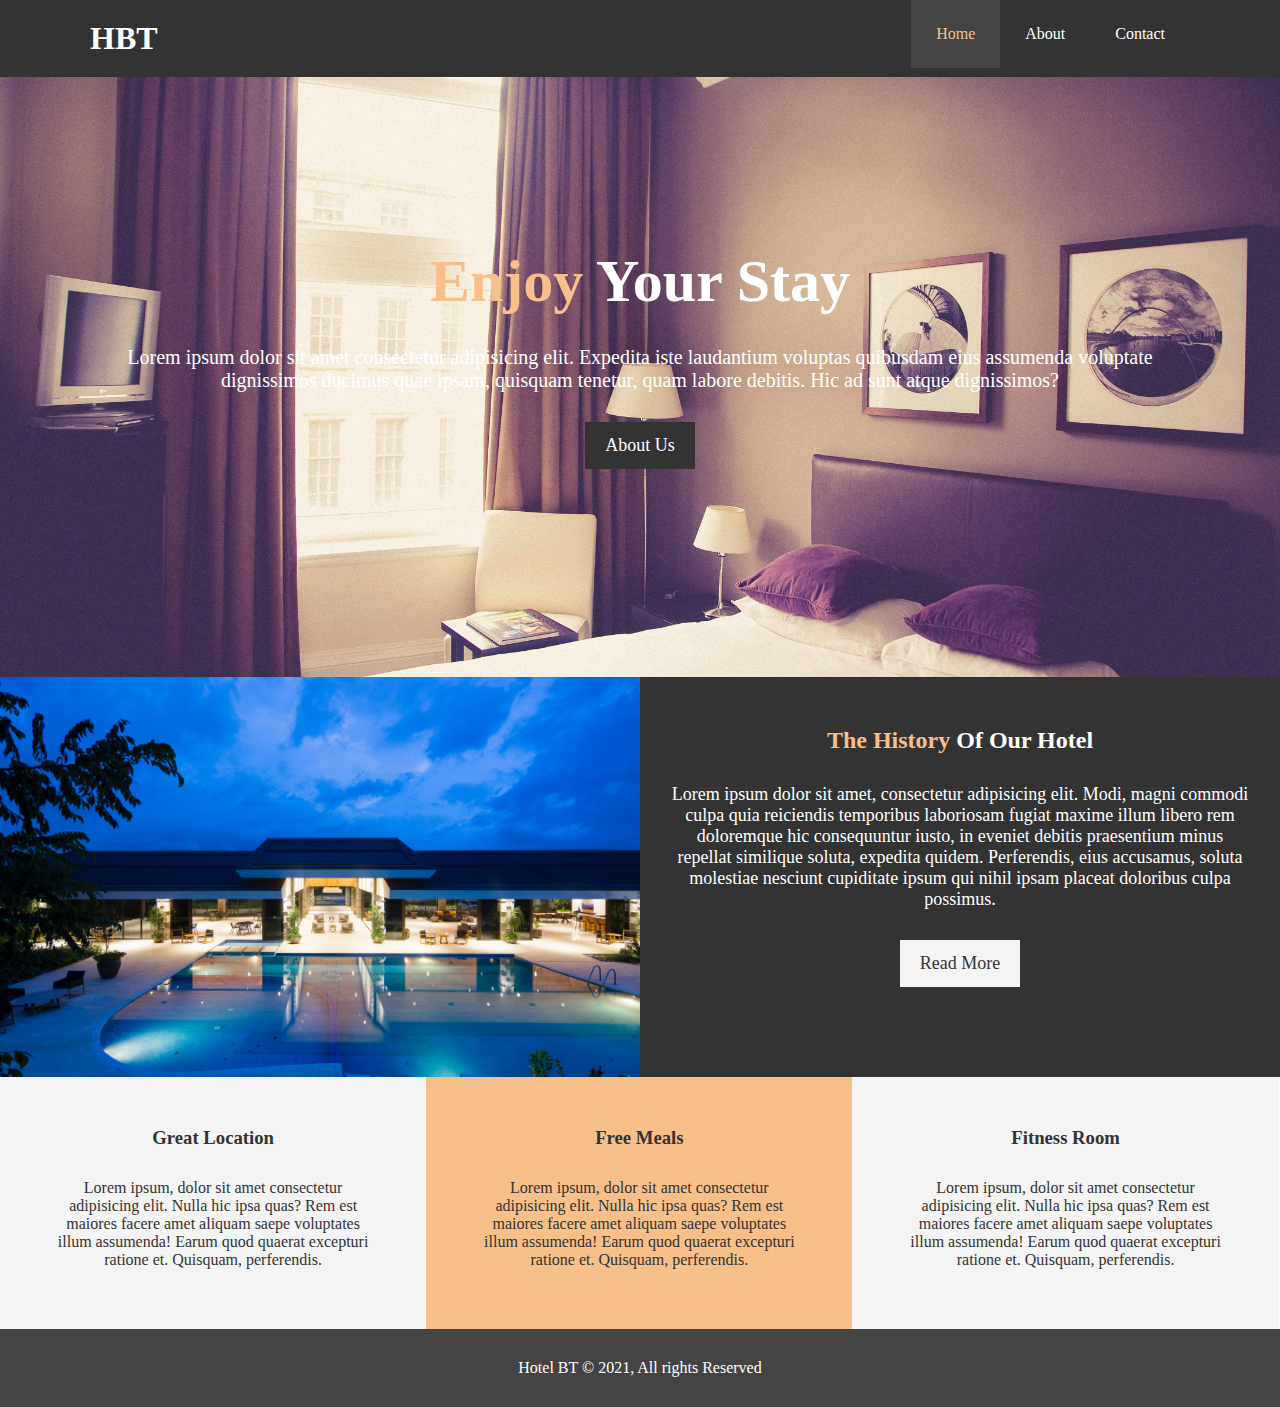
<file: index.html>
<!DOCTYPE html>
<html lang="en">
<head>
    <meta charset="UTF-8">
    <meta name="viewport" content="width=device-width, initial-scale=1.0">
    <title>HBT Hotel Website</title>
    <link rel="stylesheet" href="style.css">
</head>
<body>
    <header>
        <nav id="navbar">
            <div class="container">
                <h1 class="logo"><a href="index.html">HBT</a></h1>
                <ul>
                    <li><a href="index.html" class="current">Home</a></li>
                    <li><a href="about.html">About</a></li>
                    <li><a href="contact.html">Contact</a></li>
                </ul>
            </div>
        </nav>   
        <div id="showcase">
            <div class="container">
                <div class="showcase-content">
                    <h1>
                        <span class="text-primary">Enjoy</span> Your Stay
                    </h1>
                    <p>Lorem ipsum dolor sit amet consectetur adipisicing elit. Expedita iste laudantium voluptas quibusdam eius assumenda voluptate dignissimos ducimus quae ipsam, quisquam tenetur, quam labore debitis. Hic ad sunt atque dignissimos?</p>
                    <a href="about.html" class="btn">About Us</a>
                </div>
            </div>
        </div>     
    </header>

    <section id="home-info" class="bg-dark">
        <div class="info-img">

        </div>
        <div class="info-content">
            <h2> 
                <span class="text-primary">The History</span> Of Our Hotel
            </h2>
            <p>Lorem ipsum dolor sit amet, consectetur adipisicing elit. Modi, magni commodi culpa quia reiciendis temporibus laboriosam fugiat maxime illum libero rem doloremque hic consequuntur iusto, in eveniet debitis praesentium minus repellat similique soluta, expedita quidem. Perferendis, eius accusamus, soluta molestiae nesciunt cupiditate ipsum qui nihil ipsam placeat doloribus culpa possimus.</p>
            <a href="about.html" class="btn btn-light">Read More</a>
        </div>
    </section>

    <section id="features">
        <div class="box bg-light">
            <h3>Great Location</h3>
            <p>Lorem ipsum, dolor sit amet consectetur adipisicing elit. Nulla hic ipsa quas? Rem est maiores facere amet aliquam saepe voluptates illum assumenda! Earum quod quaerat excepturi ratione et. Quisquam, perferendis.</p>
        </div>

        <div class="box bg-primary">
            <h3>Free Meals</h3>
            <p>Lorem ipsum, dolor sit amet consectetur adipisicing elit. Nulla hic ipsa quas? Rem est maiores facere amet aliquam saepe voluptates illum assumenda! Earum quod quaerat excepturi ratione et. Quisquam, perferendis.</p>
        </div>

        <div class="box bg-light">
            <h3>Fitness Room</h3>
            <p>Lorem ipsum, dolor sit amet consectetur adipisicing elit. Nulla hic ipsa quas? Rem est maiores facere amet aliquam saepe voluptates illum assumenda! Earum quod quaerat excepturi ratione et. Quisquam, perferendis.</p>
        </div>
    </section>

    <div class="clr"></div>

    <footer id="main-footer">
        <p>Hotel BT &copy; 2021, All rights Reserved</p>
    </footer>
</body>
</html>
</file>
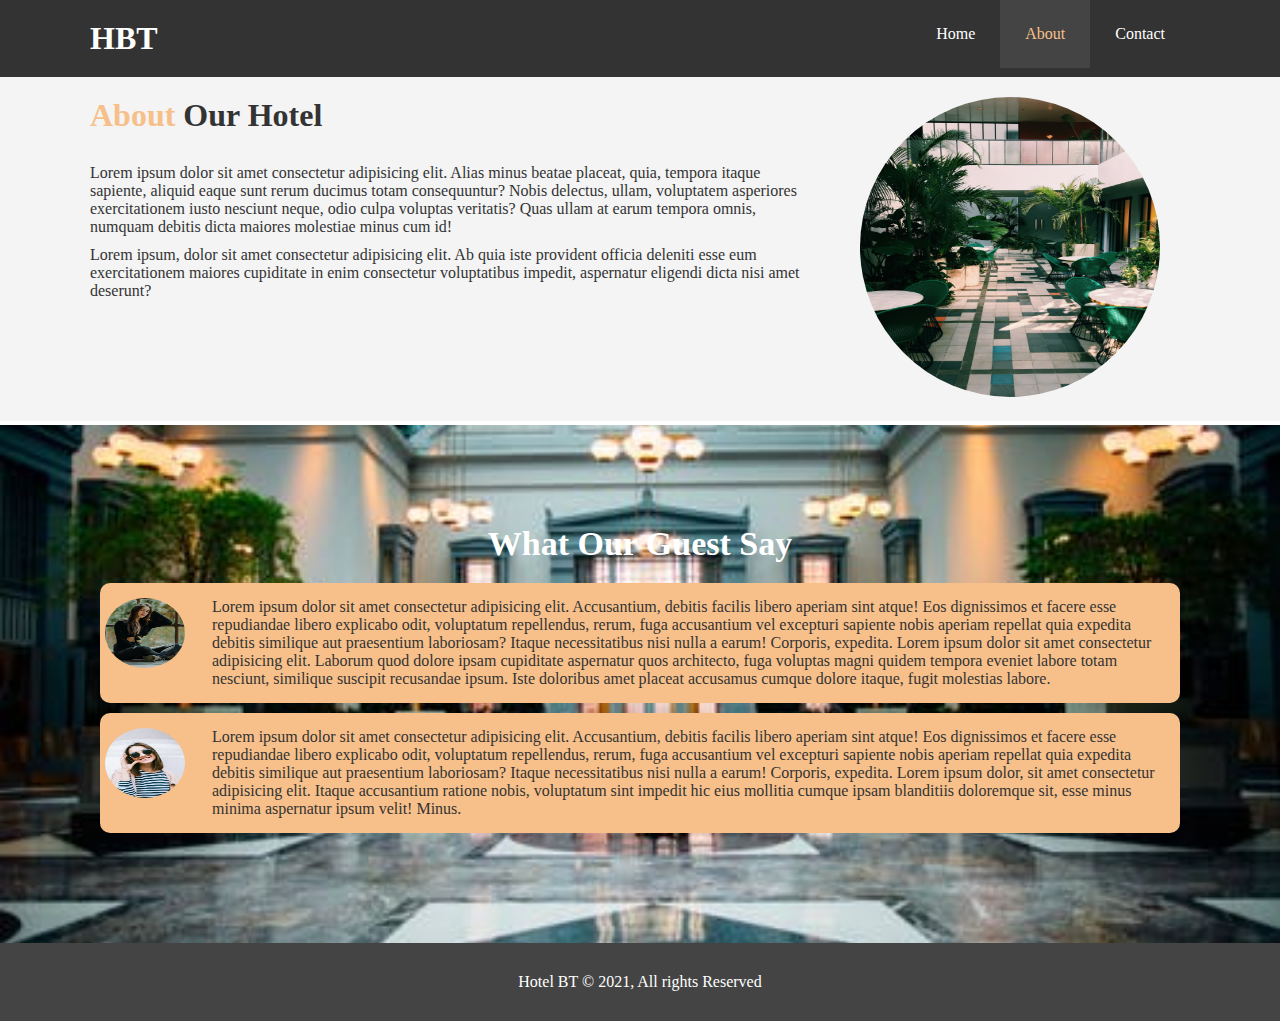
<file: about.html>
<!DOCTYPE html>
<html lang="en">
<head>
    <meta charset="UTF-8">
    <meta name="viewport" content="width=device-width, initial-scale=1.0">
    <title>HBT Hotel Website</title>
    <link rel="stylesheet" href="style.css">
</head>
<body>
    <header>
        <nav id="navbar">
            <div class="container">
                <h1 class="logo"><a href="index.html">HBT</a></h1>
                <ul>
                    <li><a href="index.html">Home</a></li>
                    <li><a href="about.html" class="current">About</a></li>
                    <li><a href="contact.html">Contact</a></li>
                </ul>
            </div>
        </nav>   
    </header>

    <section id="about-us" class="bg-light">
        <div class="container">
            <div class="about-text">
                <h1>
                    <span class="text-primary">About</span> Our Hotel
                </h1>
                <p>Lorem ipsum dolor sit amet consectetur adipisicing elit. Alias minus beatae placeat, quia, tempora itaque sapiente, aliquid eaque sunt rerum ducimus totam consequuntur? Nobis delectus, ullam, voluptatem asperiores exercitationem iusto nesciunt neque, odio culpa voluptas veritatis? Quas ullam at earum tempora omnis, numquam debitis dicta maiores molestiae minus cum id!</p>
                <p>Lorem ipsum, dolor sit amet consectetur adipisicing elit. Ab quia iste provident officia deleniti esse eum exercitationem maiores cupiditate in enim consectetur voluptatibus impedit, aspernatur eligendi dicta nisi amet deserunt?</p>
            </div>
            <div class="about-img">
                <img src="zoo.jpg" alt="Hotelia">
            </div>
        </div>
    </section>

    <div class="clr"></div>

    <section id="guests-say">
        <div class="container">
            <div class="guest">
                <h2 class="text-guest">What Our Guest Say</h2>
                <div class="able-box bg-primary">
                    <img src="images.jpeg" alt="clients">
                    <p>Lorem ipsum dolor sit amet consectetur adipisicing elit. Accusantium, debitis facilis libero aperiam sint atque! Eos dignissimos et facere esse repudiandae libero explicabo odit, voluptatum repellendus, rerum, fuga accusantium vel excepturi sapiente nobis aperiam repellat quia expedita debitis similique aut praesentium laboriosam? Itaque necessitatibus nisi nulla a earum! Corporis, expedita. Lorem ipsum dolor sit amet consectetur adipisicing elit. Laborum quod dolore ipsam cupiditate aspernatur quos architecto, fuga voluptas magni quidem tempora eveniet labore totam nesciunt, similique suscipit recusandae ipsum. Iste doloribus amet placeat accusamus cumque dolore itaque, fugit molestias labore.</p>
                </div>

                <div class="able-box bg-primary">
                    <img src="zumrad.jpeg" alt="clients">
                    <p>Lorem ipsum dolor sit amet consectetur adipisicing elit. Accusantium, debitis facilis libero aperiam sint atque! Eos dignissimos et facere esse repudiandae libero explicabo odit, voluptatum repellendus, rerum, fuga accusantium vel excepturi sapiente nobis aperiam repellat quia expedita debitis similique aut praesentium laboriosam? Itaque necessitatibus nisi nulla a earum! Corporis, expedita. Lorem ipsum dolor, sit amet consectetur adipisicing elit. Itaque accusantium ratione nobis, voluptatum sint impedit hic eius mollitia cumque ipsam blanditiis doloremque sit, esse minus minima aspernatur ipsum velit! Minus.</p>
                </div>
            </div>
        </div>
    </section>

    <div class="clr"></div>

    <footer id="main-footer">
        <p>Hotel BT &copy; 2021, All rights Reserved</p>
    </footer>

</body>
</html>
</file>
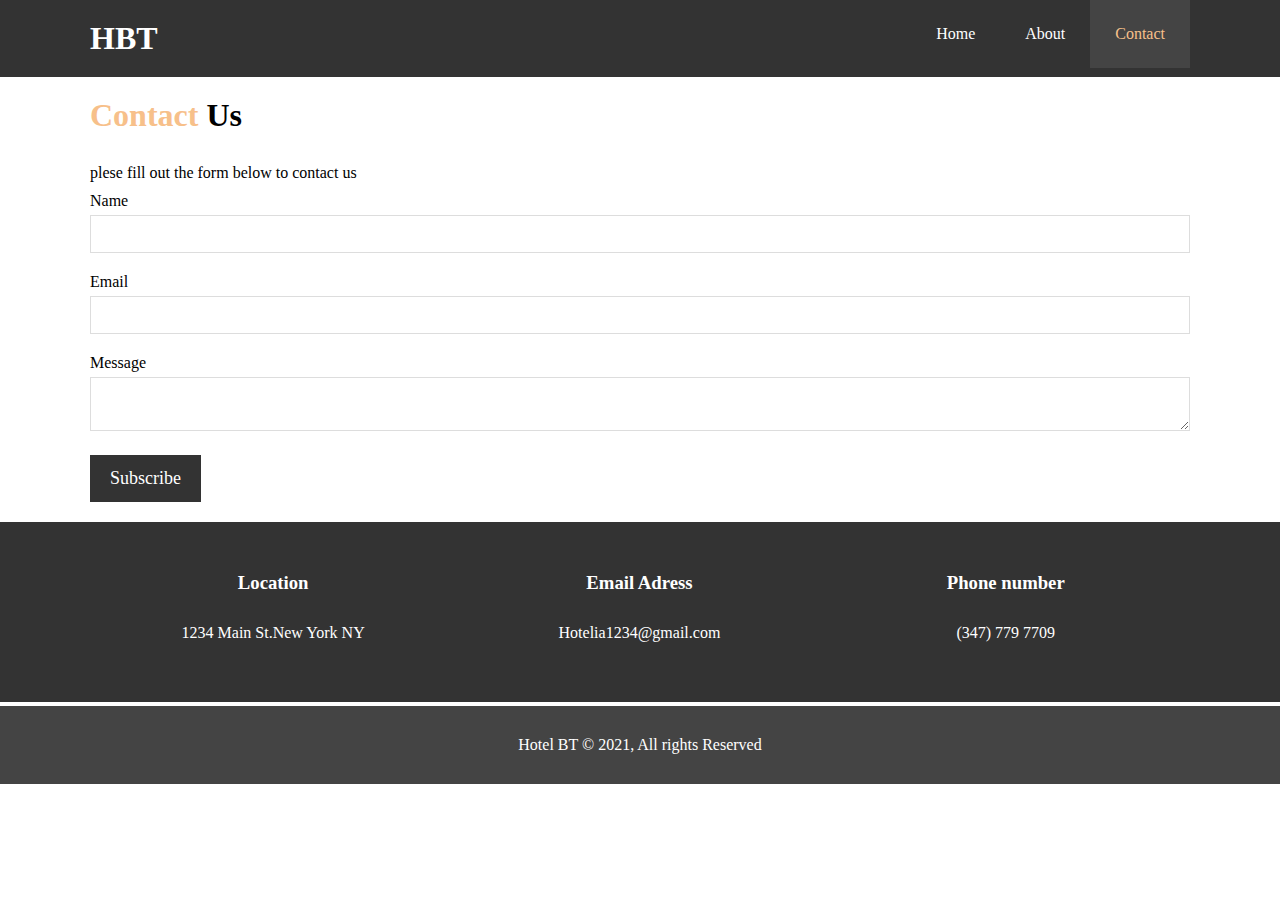
<file: contact.html>
<!DOCTYPE html>
<html lang="en">
<head>
    <meta charset="UTF-8">
    <meta name="viewport" content="width=device-width, initial-scale=1.0">
    <title>HBT Hotel Website</title>
    <link rel="stylesheet" href="style.css">
</head>
<body>
    <header>
        <nav id="navbar">
            <div class="container">
                <h1 class="logo"><a href="index.html">HBT</a></h1>
                <ul>
                    <li><a href="index.html">Home</a></li>
                    <li><a href="about.html">About</a></li>
                    <li><a href="contact.html" class="current">Contact</a></li>
                </ul>
            </div>
        </nav>
    </header>

    <div class="clr"></div>

    <section id="contact-form">
        <div class="container">
            <h1>
                <span class="text-primary">Contact</span> Us
            </h1>
            <p>plese fill out the form below to contact us</p>
            
            <form>
                <div class="form-group">
                    <label for="name">Name</label>
                    <input type="text" id="name" name="name">
                </div>

                <div class="form-group">
                    <label for="eamil">Email</label>
                    <input type="text" id="eamil" name="eamil">
                </div>

                <div class="form-group">
                    <label for="message">Message</label>
                    <textarea name="message" id="message"></textarea>
                </div>
                <button class="btn">Subscribe</button>
            </form>
        </div>
    </section>

    

    <div class="clr"></div>

    <section id="contact-info" class="bg-dark">
        <div class="container">
            <div class="box">
                <h3>Location</h3>
                <p>1234 Main St.New York NY</p>
            </div>
            
            <div class="box">
                <h3>Email Adress</h3>
                <p>Hotelia1234@gmail.com</p>
            </div>
            
            <div class="box">
                <h3>Phone number</h3>
                <p> (347) 779 7709</p>
            </div>
        </div>
    </section>

    <div class="clr"></div>

    <footer id="main-footer">
        <p>Hotel BT &copy; 2021, All rights Reserved</p>
    </footer>

</body>
</html>
</file>
<file: style.css>
* {
    margin: 0;
    padding: 0;
    font-family: cursive;
    box-sizing: border-box;
}

a {
    text-decoration: none;
    color: #333;
}

h1, h2, h3 {
    padding-bottom: 20px;
}

p {
    margin: 10px 0;
}

#navbar {
    background-color: #333;
    color: #fff;
    overflow: auto;
}

#navbar a {
    color: #fff;
}

#navbar h1 {
    float: left;
    padding-top: 20px;
}

#navbar ul {
    float: right;
    list-style: none;
}

#navbar ul li {
    float: left;
}

#navbar ul li a {
    display: inline-block;
    padding: 25px;

}

#navbar ul li a:hover, 
#navbar ul li a.current {
    background-color: #444;
    color: #f7c08a;
}

.container {
    max-width: 1100px;
    margin: auto;
}

/* primary class */

.text-primary {
    color: #f7c08a;
}

.lead {
    font-size: 20px;
}

.text-guest {
    font-size: 34px;
}

.btn {
    display: inline-block;
    font-size: 18px;
    color: #fff;
    background-color: #333;
    padding: 13px 20px;
    border: none;
    cursor: pointer;
}

.btn:hover {
    background-color: #f7c08a;
    color: #333;
}

.btn-light {
    background-color: #f4f4f4;
    color: #333;
}

.btn-dark {
    background-color: #333;
    color: #fff;
}

.bg-dark {
    background-color: #333;
    color: #fff;
}

.bg-light {
    background-color: #f4f4f4;
    color: #333;
}

.bg-primary {
    background-color: #f7c08a;
    color: #333;
}

.clr {
    clear: both;
}

/* end */

/* showcase section */

#showcase {
    background-image: url(showcase.jpg);
    background-size: cover;
    background-position: center;
    background-repeat: no-repeat;
    height: 600px;
}

#showcase .showcase-content {
    text-align: center;
    color: #fff;
    padding-top: 170px;
}

#showcase h1 {
    font-size: 60px;
}

#showcase p {
    padding-bottom: 20px;
    font-size: 20px;
}

#home-info {
    height: 400px;
}

#home-info .info-img {
    float: left;
    width: 50%;
    height: 100%;
    background-image: url(photo-1.jpg);
    background-position: center;
    background-size: cover;
    background-repeat: no-repeat;
}

#home-info .info-content {
    float: right;
    width: 50%;
    height: 100%;
    text-align: center;
    padding: 50px 30px;
}

#home-info .info-content p {
    padding-bottom: 20px;
    font-size: 18px;
}

/* features section  */

.box {
    width: 33.3%;
    float: left;
    padding: 50px;
    text-align: center;
}

#main-footer {
    text-align: center;
    background-color: #444;
    color: #fff;
    padding: 20px 0;
}

/* about page section  */

#about-us {
    padding: 20px 0;
    display: inline-block;
    width: 100%;
}

#about-us .about-text {
    width: 65%;
    float: left;
}

#about-us .about-img {
    width: 30%;
    float: right;
}

#about-us .about-img img {
    width: 300px;
    height: 300px;
    border-radius: 50%;
    border: none;
}

#guests-say {
    padding: 100px;
    background-image: url(hall.jpeg);
    background-position: center;
    background-size: cover;
    background-repeat: no-repeat;
}

#guests-say h2 {
    text-align: center;
    color: #fff;
}

#guests-say .able-box {
    margin-bottom: 10px;
    display: inline-block;
    width: 100%;
    border-radius: 10px;
    padding: 5px;
}

#guests-say .able-box p {
    width: 90%;
    float: right;
}

#guests-say img {
    width: 80px;
    height: 70px;
    border-radius: 50%;
    margin-top: 10px;
}

/* contact page section  */

#contact-form {
    padding: 20px 0;
}

#contact-form h1 {
    font-size: 32px;
}

#contact-form .form-group {
    margin-bottom: 20px;
}

#contact-form label {
    display: block;
    margin-bottom: 5px;
}

#contact-form input, #contact-form textarea {
    width: 100%;
    padding: 10px;
    border: 1px solid #ddd;
}

#contact-info {
    width: 100%;
    display: inline-block;
}
</file>
